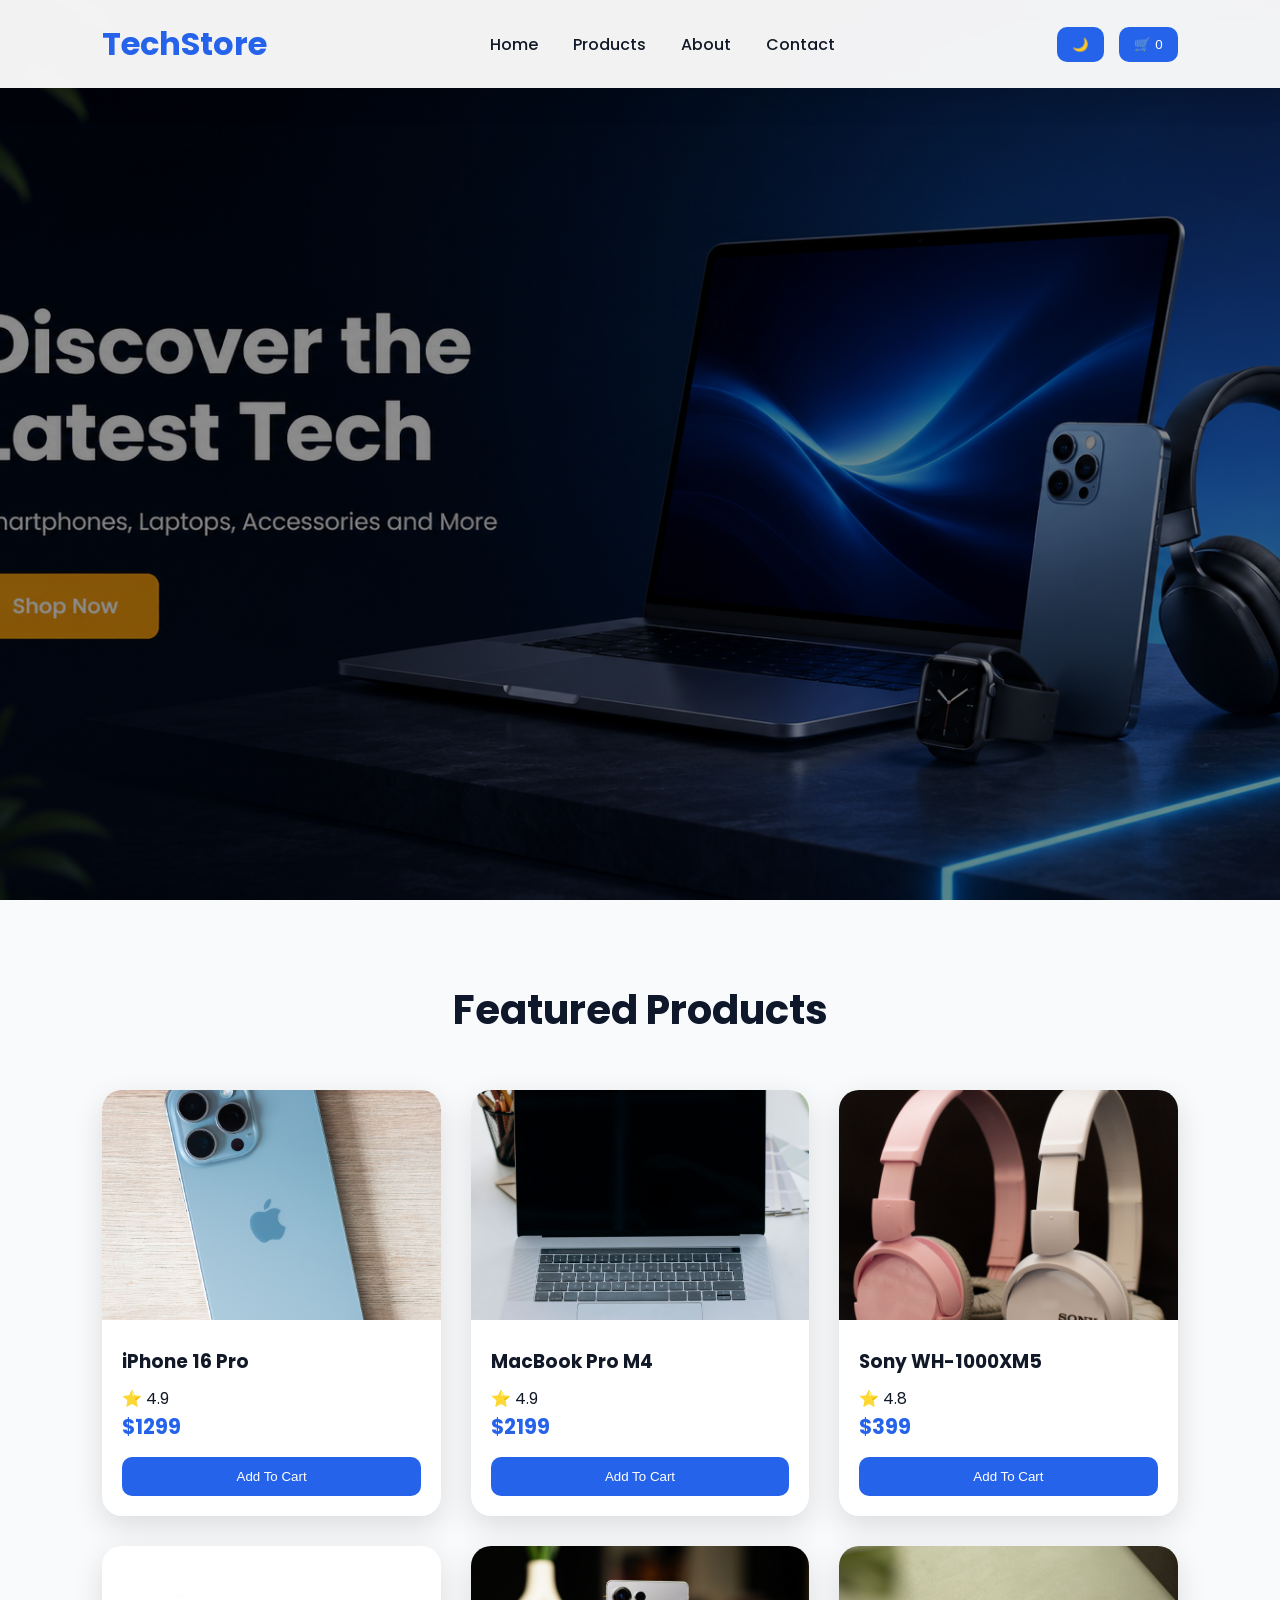
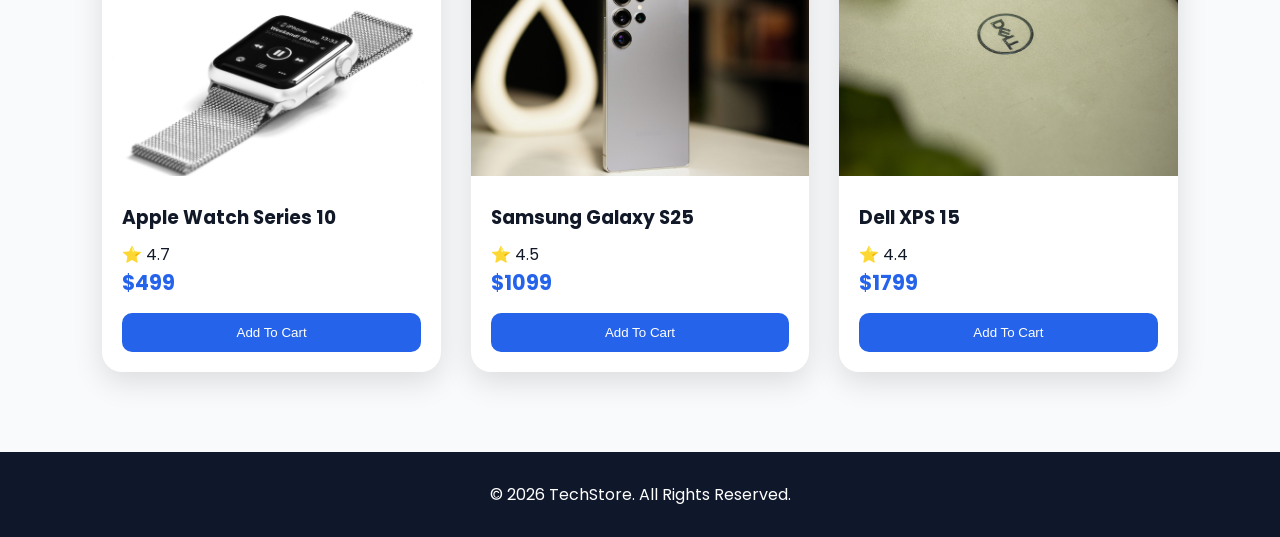
<file: index.html>
<!DOCTYPE html>
<html lang="en">

<head>

    <meta charset="UTF-8">

    <meta name="viewport" content="width=device-width, initial-scale=1.0">

    <title>TechStore | Home</title>

    <meta name="description" content="Modern E-Commerce Product Catalog">

    <link rel="stylesheet" href="css/style.css">

    <link rel="stylesheet" href="css/responsive.css">

</head>

<body>

    <!-- Navigation -->
    <header>

        <nav class="navbar">

            <div class="logo">

                TechStore

            </div>

            <div class="menu-toggle" id="menu-toggle">

                ☰

            </div>

            <ul class="nav-links">

                <li><a href="index.html">Home</a></li>

                <li><a href="products.html">Products</a></li>

                <li><a href="about.html">About</a></li>

                <li><a href="contact.html">Contact</a></li>

            </ul>

            <div class="nav-icons">

                <button id="theme-btn">🌙</button>

                <button id="cart-btn">

                    🛒

                    <span id="cart-count">

                        0

                    </span>

                </button>

            </div>

        </nav>

    </header>

    <!-- Hero Section -->

    <section class="hero">

        <div class="hero-content">

            

        </div>

    </section>

    <!-- Featured Products -->

    <section class="featured">

        <h2>

            Featured Products

        </h2>

        <div id="loader">

            Loading Products...

        </div>

        <div id="featured-products" class="product-grid">

        </div>

    </section>

    <footer>

        <p>

            © 2026 TechStore. All Rights Reserved.

        </p>

    </footer>

    <script src="js/app.js"></script>
    <script src="js/theme.js"></script>
    <script src="js/menu.js"></script>

</body>

</html>
</file>
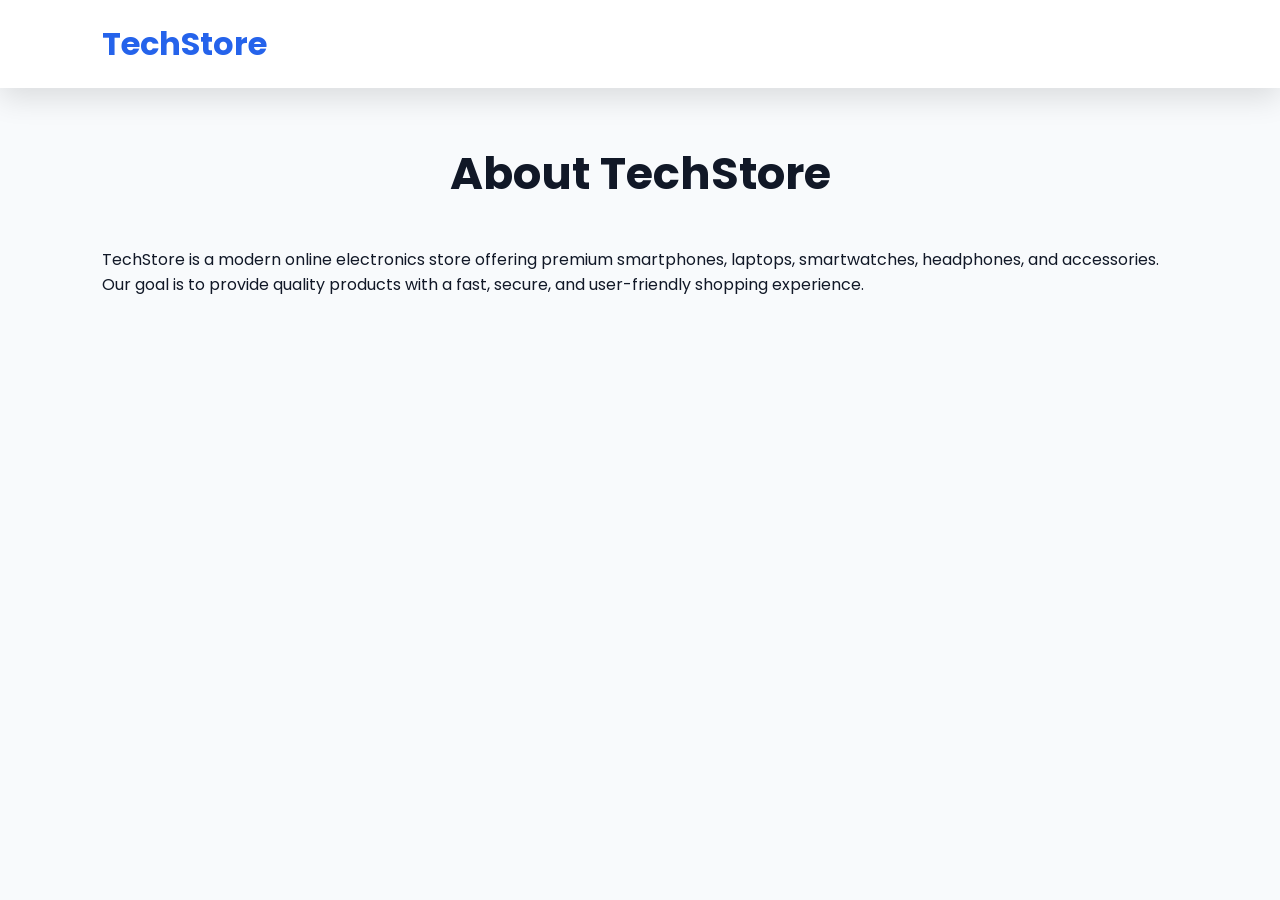
<file: about.html>
<!DOCTYPE html>
<html lang="en">

<head>

<meta charset="UTF-8">

<meta name="viewport"
content="width=device-width, initial-scale=1.0">

<title>About</title>

<link rel="stylesheet"
href="css/style.css">

</head>

<body>

<header>

<nav class="navbar">

<div class="logo">

TechStore

</div>

</nav>

</header>

<section class="products-page">

<h1>

About TechStore

</h1>

<p>

TechStore is a modern online electronics store offering premium smartphones, laptops, smartwatches, headphones, and accessories. Our goal is to provide quality products with a fast, secure, and user-friendly shopping experience.

</p>

</section>

</body>

</html>
</file>
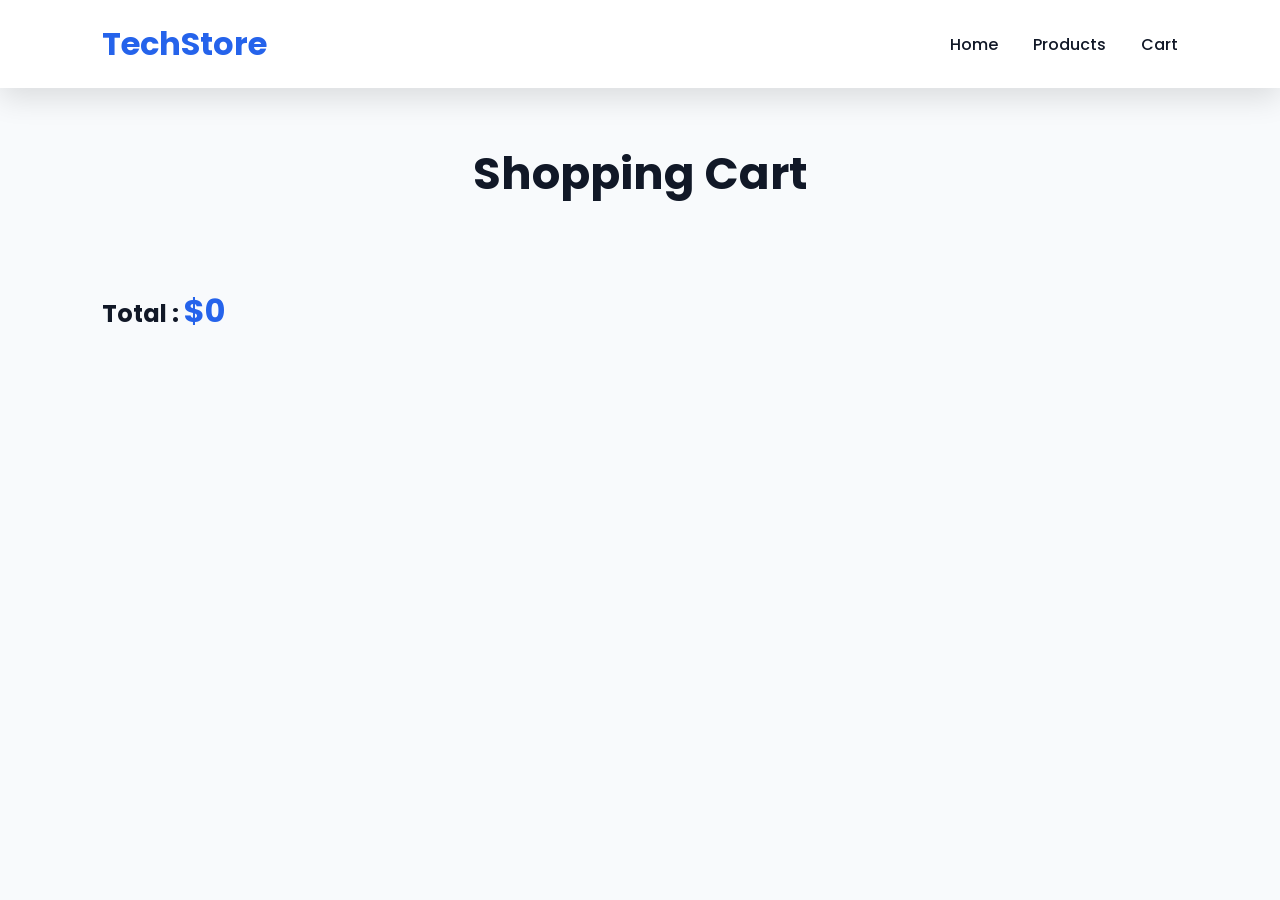
<file: cart.html>
<!DOCTYPE html>
<html lang="en">

<head>

    <meta charset="UTF-8">

    <meta name="viewport" content="width=device-width, initial-scale=1.0">

    <title>Shopping Cart</title>

    <link rel="stylesheet" href="css/style.css">

    <link rel="stylesheet" href="css/responsive.css">

</head>

<body>

<header>

<nav class="navbar">

<div class="logo">

TechStore

</div>

<ul class="nav-links">

<li><a href="index.html">Home</a></li>

<li><a href="products.html">Products</a></li>

<li><a href="cart.html">Cart</a></li>

</ul>

</nav>

</header>

<section class="products-page">

<h1>

Shopping Cart

</h1>

<div id="cart-items">

</div>

<h2>

Total :

<span id="total">

$0

</span>

</h2>

</section>

<script src="js/cart.js"></script>

</body>

</html>
</file>
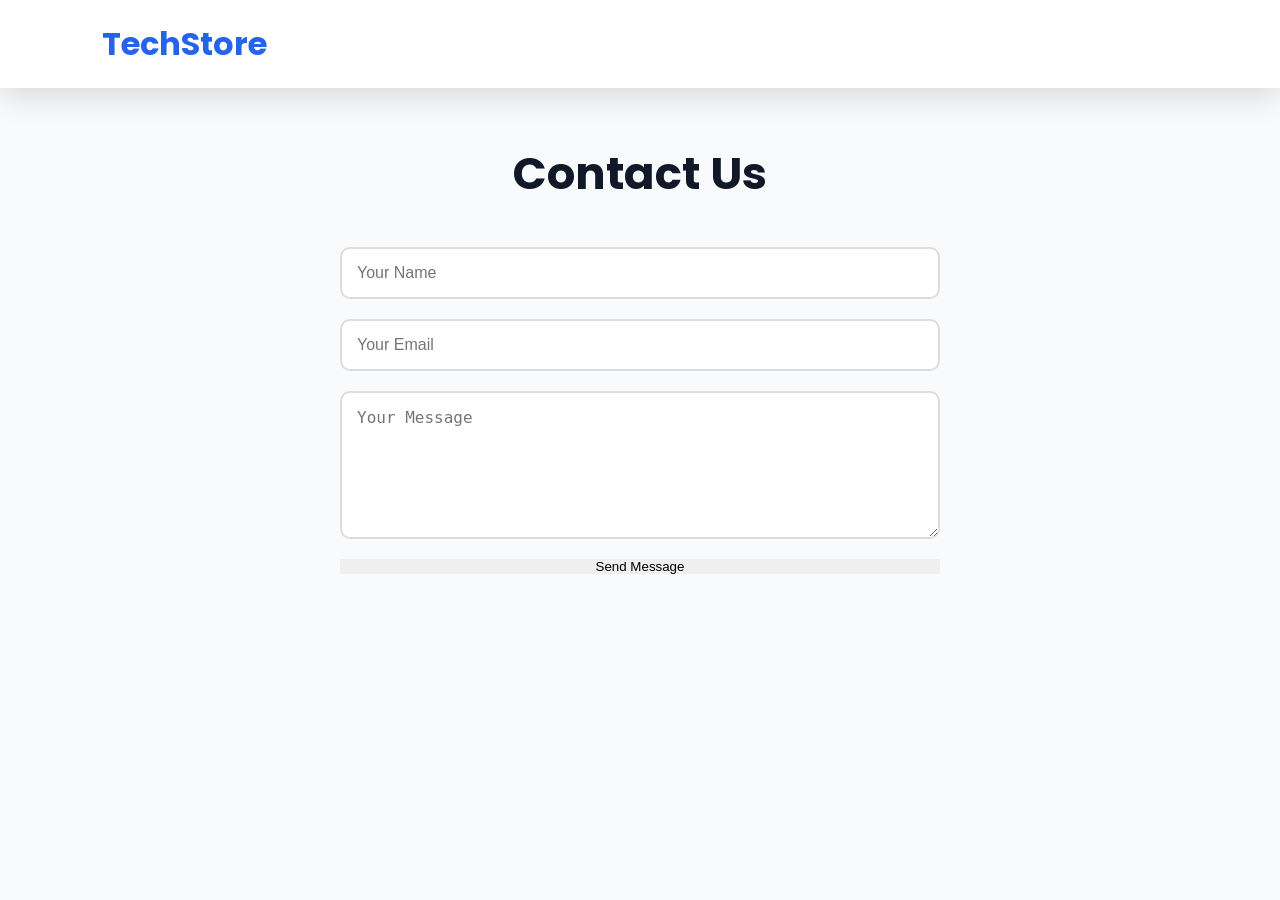
<file: contact.html>
<!DOCTYPE html>
<html lang="en">

<head>

<meta charset="UTF-8">

<meta name="viewport"
content="width=device-width, initial-scale=1.0">

<title>Contact</title>

<link rel="stylesheet"
href="css/style.css">

</head>

<body>

<header>

<nav class="navbar">

<div class="logo">

TechStore

</div>

</nav>

</header>

<section class="products-page">

<h1>

Contact Us

</h1>

<form class="contact-form">

<input
type="text"
placeholder="Your Name"
required>

<input
type="email"
placeholder="Your Email"
required>

<textarea
placeholder="Your Message"
rows="6"></textarea>

<button class="btn">

Send Message

</button>

</form>

</section>

</body>

</html>
</file>
<file: css/style.css>
/* ==========================
   GOOGLE FONT
========================== */

@import url('https://fonts.googleapis.com/css2?family=Poppins:wght@300;400;500;600;700&display=swap');

/* ==========================
   CSS VARIABLES
========================== */

:root{

    --primary:#2563eb;
    --secondary:#0f172a;
    --accent:#f59e0b;
    --light:#f8fafc;
    --dark:#111827;
    --white:#ffffff;
    --gray:#64748b;
    --shadow:0 10px 30px rgba(0,0,0,.12);

}

/* ==========================
   RESET
========================== */

*{

    margin:0;
    padding:0;
    box-sizing:border-box;

}

html{

    scroll-behavior:smooth;

}

body{

    font-family:'Poppins',sans-serif;

    background:var(--light);

    color:var(--dark);

}

/* ==========================
   NAVBAR
========================== */

.navbar{

    width:100%;

    display:flex;

    justify-content:space-between;

    align-items:center;

    padding:20px 8%;

    position:fixed;

    top:0;

    left:0;

    background:rgba(255,255,255,.95);

    backdrop-filter:blur(10px);

    box-shadow:var(--shadow);

    z-index:1000;

}

.logo{

    font-size:2rem;

    font-weight:700;

    color:var(--primary);

}

.nav-links{

    display:flex;

    list-style:none;

    gap:35px;

}

.nav-links a{

    text-decoration:none;

    color:var(--dark);

    font-weight:500;

    transition:.3s;

}

.nav-links a:hover{

    color:var(--primary);

}

.nav-icons{

    display:flex;

    gap:15px;

}

.nav-icons button{

    border:none;

    background:var(--primary);

    color:white;

    padding:10px 15px;

    border-radius:10px;

    cursor:pointer;

    transition:.3s;

}

.nav-icons button:hover{

    transform:translateY(-3px);

}

/* ==========================
   HERO
========================== */

.hero{

    min-height:100vh;

    display:flex;

    justify-content:center;

    align-items:center;

    text-align:center;

    padding:120px 10%;

    background:
    linear-gradient(rgba(0,0,0,.45),rgba(0,0,0,.45)),
    url("../images/hero.jpg");

    background-size:cover;

    background-position:center;

}

/* ==========================
   FEATURED
========================== */

.featured{

    padding:80px 8%;

}

.featured h2{

    text-align:center;

    font-size:2.5rem;

    margin-bottom:50px;

    color:var(--secondary);

}

/* ==========================
   PRODUCT GRID
========================== */

.product-grid{

    display:grid;

    grid-template-columns:repeat(auto-fit,minmax(260px,1fr));

    gap:30px;

}

/* ==========================
   PRODUCT CARD
========================== */

.product-card{

    background:white;

    border-radius:20px;

    overflow:hidden;

    box-shadow:var(--shadow);

    transition:.3s;

}

.product-card{

    transition:.4s;

}

.product-card:hover{

    transform:translateY(-10px) scale(1.03);

    box-shadow:0 20px 40px rgba(0,0,0,.2);

}

.product-card img{

    width:100%;

    height:230px;

    object-fit:cover;

}

.product-info{

    padding:20px;

}

.product-info h3{

    margin-bottom:10px;

}

.price{

    color:var(--primary);

    font-size:1.3rem;

    font-weight:700;

    margin-bottom:15px;

}

.product-info button{

    width:100%;

    padding:12px;

    border:none;

    background:var(--primary);

    color:white;

    border-radius:10px;

    cursor:pointer;

    transition:.3s;

}

.product-info button:hover{

    background:#1d4ed8;

}

/* ==========================
   FOOTER
========================== */

footer{

    background:var(--secondary);

    color:white;

    text-align:center;

    padding:30px;

}

/* ==========================
   PRODUCTS PAGE
========================== */

.products-page{

padding:140px 8% 80px;

}

.products-page h1{

text-align:center;

font-size:2.8rem;

margin-bottom:40px;

}

.search-filter{

display:flex;

justify-content:center;

gap:20px;

margin-bottom:50px;

flex-wrap:wrap;

}

.search-filter input{

width:320px;

padding:15px;

border:2px solid #ddd;

border-radius:10px;

font-size:16px;

outline:none;

}

.search-filter select{

padding:15px;

border-radius:10px;

font-size:16px;

cursor:pointer;

}


/* ==========================
   CART PAGE
========================== */

#cart-items{

display:grid;

grid-template-columns:repeat(auto-fit,minmax(260px,1fr));

gap:30px;

margin-bottom:40px;

}

#total{

color:var(--primary);

font-size:2rem;

}

/* ==========================
   DARK MODE
========================== */

body.dark{

background:#0f172a;

color:white;

}

body.dark .navbar{

background:#1e293b;

}

body.dark .product-card{

background:#1e293b;

color:white;

}

body.dark .product-info h3{

color:white;

}

body.dark .featured h2{

color:white;

}

body.dark .products-page h1{

color:white;

}

body.dark .search-filter input{

background:#334155;

color:white;

border:none;

}

body.dark .search-filter select{

background:#334155;

color:white;

border:none;

}

body.dark footer{

background:#020617;

}

/* ==========================
   LOADER
========================== */

#loader{

    text-align:center;

    font-size:22px;

    color:var(--primary);

    font-weight:600;

    padding:40px;

}

/* ==========================
   HAMBURGER MENU
========================== */

.menu-toggle{

    display:none;

    font-size:2rem;

    cursor:pointer;

    color:var(--primary);

}

@media(max-width:768px){

    .menu-toggle{

        display:block;

    }

    .nav-links{

        position:absolute;

        top:80px;

        left:-100%;

        width:100%;

        background:white;

        flex-direction:column;

        text-align:center;

        padding:20px 0;

        transition:.4s;

    }

    .nav-links.active{

        left:0;

    }

}


.contact-form{

    max-width:600px;

    margin:auto;

    display:flex;

    flex-direction:column;

    gap:20px;

}

.contact-form input,
.contact-form textarea{

    padding:15px;

    border:2px solid #ddd;

    border-radius:10px;

    font-size:16px;

}

.contact-form button{

    border:none;

}
</file>
<file: css/responsive.css>
@media(max-width:992px){

    .navbar{

        flex-direction:column;

        gap:20px;

    }

    .hero-content h1{

        font-size:3rem;

    }

}

@media(max-width:768px){

    .nav-links{

        flex-direction:column;

        text-align:center;

        gap:15px;

    }

    .hero-content h1{

        font-size:2.3rem;

    }

    .hero-content p{

        font-size:1rem;

    }

}

@media(max-width:480px){

    .hero{

        padding:120px 20px;

    }

    .btn{

        width:100%;

    }

}
</file>
